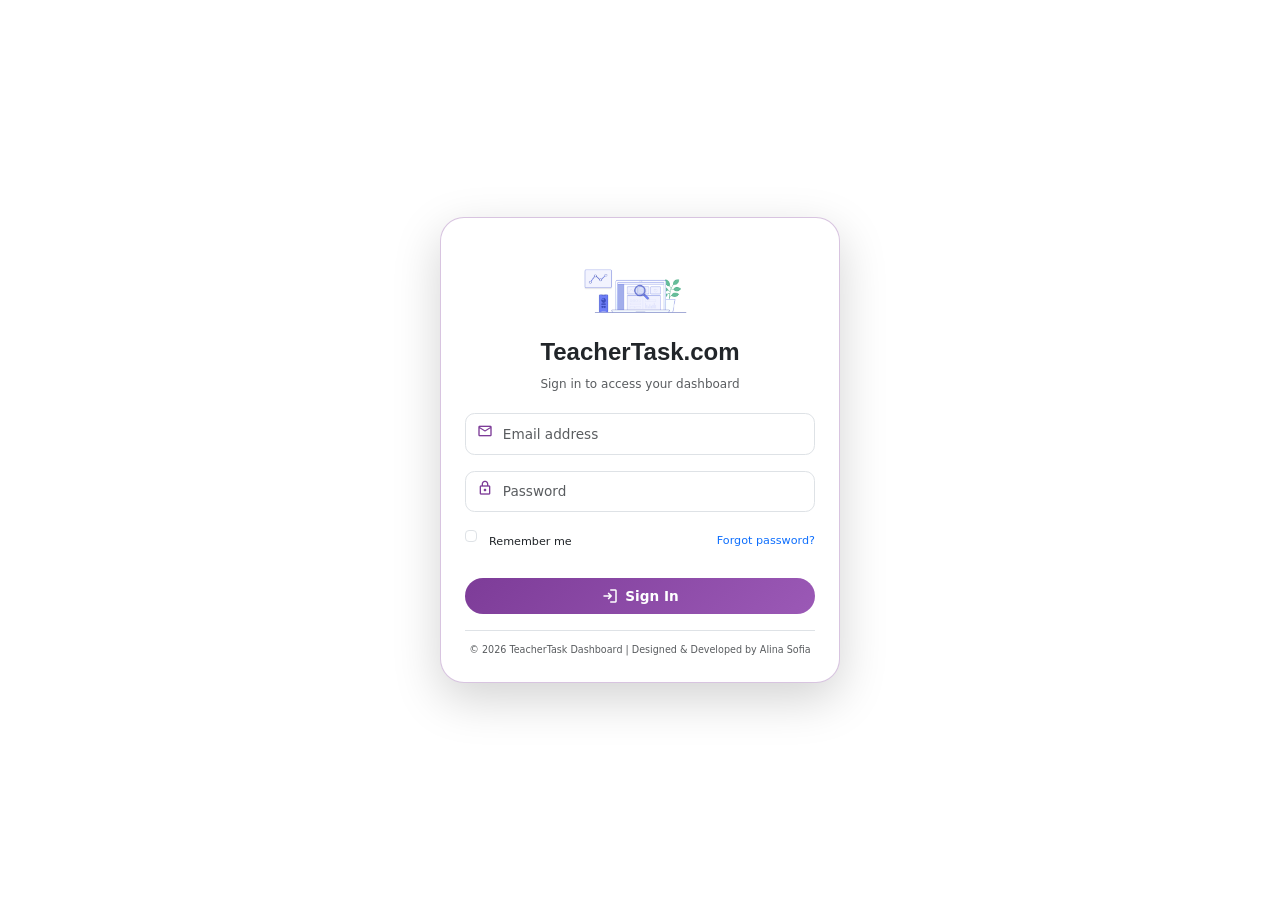
<file: index.html>
<!DOCTYPE html>
<html lang="en">
<head>
    <meta charset="UTF-8">
    <meta name="viewport" content="width=device-width, initial-scale=1.0, user-scalable=yes">
    <title>Login | TeacherTask</title>
    <!-- Boostrap CSS CDN -->
    <link href="https://cdn.jsdelivr.net/npm/bootstrap@5.3.8/dist/css/bootstrap.min.css" rel="stylesheet">

    <!-- Bootstrap Icon -->
    <link rel="stylesheet" href="https://cdn.jsdelivr.net/npm/bootstrap-icons@1.13.1/font/bootstrap-icons.min.css">

    <!-- Google Font API -->
    <link rel="preconnect" href="https://fonts.googleapis.com">
    <link href="https://fonts.googleapis.com/css2?family=Material+Symbols+Rounded:opsz,wght,FILL,GRAD@20..48,100..700,0..1,-50..200" rel="stylesheet">

    <!-- Custom CSS -->
    <link rel="stylesheet" href="css/style.css">
</head>
<body>
    <div class="login-wrapper">
        <div class="card-login-card shadow-lg">
            <div class="card-body">
                <div class="text-center mb-3">
                    <div class="logo-container">
                        <img src="img/teachertaskLogo.gif" alt="TeacherTask Logo">
                    </div>
                </div>
                <h3 class="login-title">TeacherTask.com</h3>
                <p class="text-muted text-center login-subtitle">Sign in to access your dashboard</p>
                
                <div id="loginContainer">
                    <div id="loginForm">
                        <!-- Login Form -->
                         <form id="loginForm" novalidate>
                            <div class="form-group mb-3">
                                <div class="login-group-icon">
                                    <span class="login-icon"><span class="material-symbols-rounded">mail</span></span>
                                    <input type="email" class="form-control" id="loginEmail" placeholder="Email address">
                                </div>
                                <div id="loginEmailError" class="error-feedback d-none"></div>
                            </div>
                            <div class="form-group mb-3">
                                <div class="login-group-icon">
                                    <span class="login-icon"><span class="material-symbols-rounded">lock</span></span>
                                    <input type="password" class="form-control" id="loginPassword" placeholder="Password">
                                </div>
                                <div id="loginPasswordError" class="error-feedback d-none"></div>
                            </div>
                            <div class="d-flex justify-content-between align-items-center mb-4">
                                <div class="form-check">
                                    <input class="form-check-input" type="checkbox" id="rememberCheck">
                                    <label class="form-check-label" for="rememberCheck">Remember me</label>
                                </div>
                                <a href="#" class="text-decoration-none forgot-link" id="forgotMock">Forgot password?</a>
                            </div>
                            <button type="submit" class="btn btn-primary btn-login w-100">
                                <span class="material-symbols-rounded">login</span> Sign In
                            </button>
                        </form>
                        <!-- footer -->
                         <div class="login-footer">
                            © 2026 TeacherTask Dashboard | Designed & Developed by Alina Sofia
                        </div>
                    </div>
                </div>
            </div>
        </div>

        <!-- error credential popup -->
        <div id="errorMessage" class="error-toast" style="display: none;">
            <div class="error-custom">
                <div class="d-flex align-items-center gap-2">
                    <span class="material-symbols-rounded text-info" id="errorIcon">warning</span>
                    <strong id="errorTitle" class="me-auto">Error</strong>
                    <button type="button" class="btn-close btn-close-sm" id="closeErrorBtn"></button>
                </div>
                <div class="mt-2 small" id="errorMsgContent">Invalid Credential</div>
            </div>
        </div>
    </div>


     <script>
        // hardcoded credentials
        const validCredentials = {
            email: "guru@smksubangjaya.edu.my",
            password: "password123"
        };

        function showError(message, type = "error") {
            const errorDiv = document.getElementById("errorMessage");
            const errorTitle = document.getElementById("errorTitle");
            const errorMsg = document.getElementById("errorMsgContent");
            const errorIcon = document.getElementById("errorIcon");

            errorIcon.classList.remove("text-warning", "text-success");

            if (type === "error") {
                errorTitle.innerText = "Login Failed";
                errorIcon.innerText = "warning";
                errorIcon.classList.add("text-warning");
                errorMsg.innerText = message;
            } else if (type === "success") {
                errorTitle.innerText = "Success";
                errorIcon.innerText = "check_circle";
                errorIcon.classList.add("text-success");
                errorMsg.innerText = message;
            } else {
                errorTitle.innerText = "Info";
                errorIcon.innerText = "info";
                errorMsg.innerText = message;
            }

            errorDiv.style.display = "flex";
            setTimeout(() => {
                errorDiv.style.display = "none";
            }, 3500);
        }

        function displayError(fieldId, message) {
            const errorDiv = document.getElementById(fieldId);
            if (errorDiv) {
                errorDiv.innerText = message;
                errorDiv.classList.remove("d-none");
            }
        }

        function clearLoginErrors() {
            const emailError = document.getElementById("loginEmailError");
            const passError = document.getElementById("loginPasswordError");
            if (emailError) emailError.classList.add("d-none");
            if (passError) passError.classList.add("d-none");
        }

        // email & pass submit
        const loginForm = document.getElementById("loginForm");
        loginForm.addEventListener("submit", function(e) {
            e.preventDefault();
            clearLoginErrors();
            
            let email = document.getElementById("loginEmail").value.trim();
            let password = document.getElementById("loginPassword").value;
            let hasError = false;
            
            if (!email) {
                displayError("loginEmailError", "Email address is required.");
                hasError = true;
            } else if (!email.includes("@") || !email.includes(".")) {
                displayError("loginEmailError", "Enter a valid email address.");
                hasError = true;
            }
            
            if (!password) {
                displayError("loginPasswordError", "Password cannot be empty.");
                hasError = true;
            }
            
            if (hasError) return;
            
            if (email === validCredentials.email && password === validCredentials.password) {
                showError("Login successful! Redirecting to dashboard...", "success");
                
                if (document.getElementById("rememberCheck").checked) {
                    localStorage.setItem("remembered_email", email);
                } else {
                    localStorage.removeItem("remembered_email");
                }
                
                setTimeout(() => {
                    window.location.href = "dashboard.html";
                }, 1200);
            } else {
                showError("Invalid email or password. Please try again.", "error");
                displayError("loginPasswordError", "Wrong email or password.");
            }
        });

        // remember me 
        const rememberedEmail = localStorage.getItem("remembered_email");
        if (rememberedEmail) {
            document.getElementById("loginEmail").value = rememberedEmail;
            document.getElementById("rememberCheck").checked = true;
        }

        // forogt password
        document.getElementById("forgotMock").addEventListener("click", (e) => {
            e.preventDefault();
            showError("Demo: Use guru@smksubangjaya.edu.my / password123", "info");
        });

        // close error notification
        document.getElementById("closeErrorBtn").addEventListener("click", () => {
            document.getElementById("errorMessage").style.display = "none";
        });
    </script>
</body>
</html>
</file>
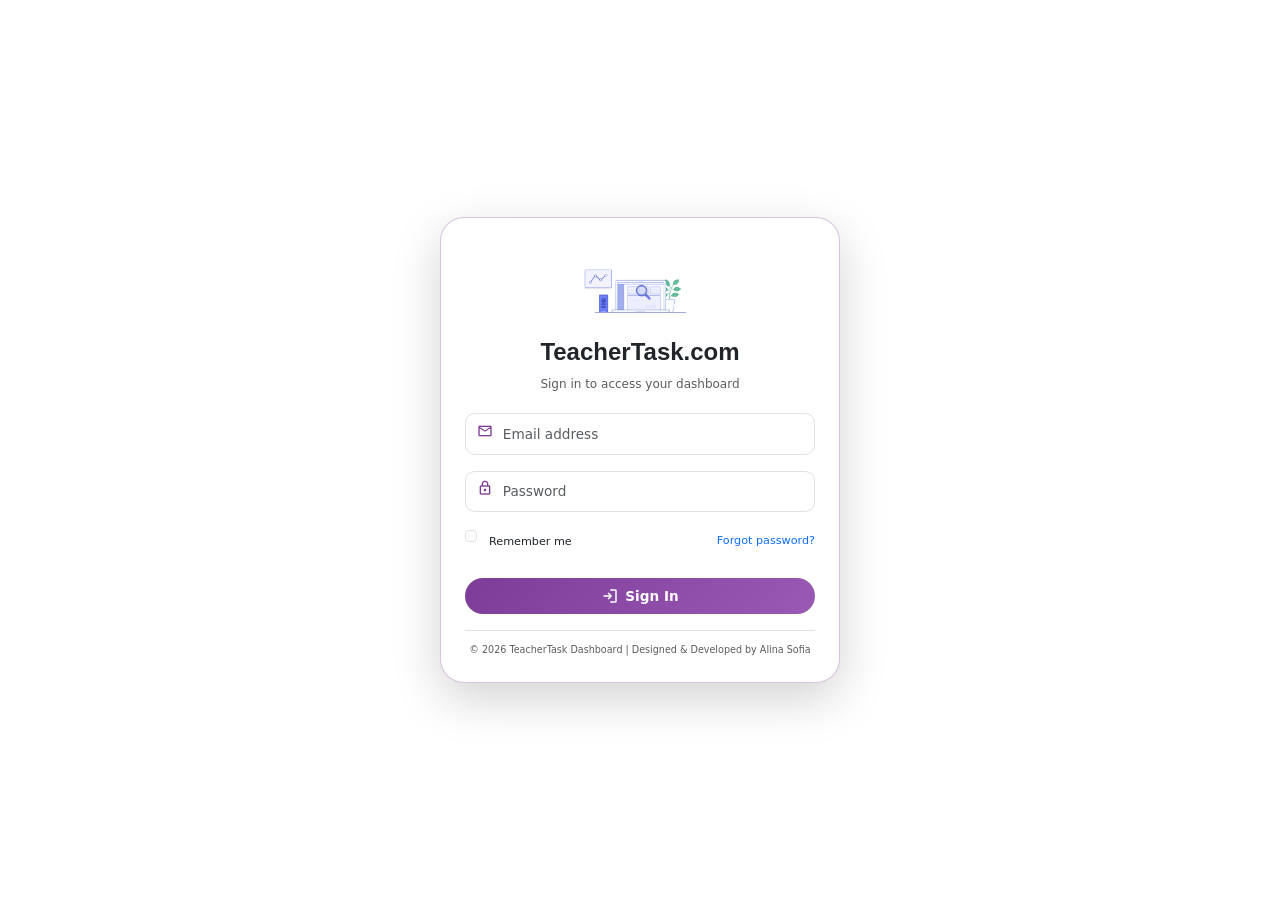
<file: indexLogin.html>
<!DOCTYPE html>
<html lang="en">
<head>
    <meta charset="UTF-8">
    <meta name="viewport" content="width=device-width, initial-scale=1.0, user-scalable=yes">
    <title>Login | TeacherTask</title>
    <!-- Boostrap CSS CDN -->
    <link href="https://cdn.jsdelivr.net/npm/bootstrap@5.3.8/dist/css/bootstrap.min.css" rel="stylesheet">

    <!-- Bootstrap Icon -->
    <link rel="stylesheet" href="https://cdn.jsdelivr.net/npm/bootstrap-icons@1.13.1/font/bootstrap-icons.min.css">

    <!-- Google Font API -->
    <link rel="preconnect" href="https://fonts.googleapis.com">
    <link href="https://fonts.googleapis.com/css2?family=Material+Symbols+Rounded:opsz,wght,FILL,GRAD@20..48,100..700,0..1,-50..200" rel="stylesheet">

    <!-- Custom CSS -->
    <link rel="stylesheet" href="css/style.css">
</head>
<body>
    <div class="login-wrapper">
        <div class="card-login-card shadow-lg">
            <div class="card-body">
                <div class="text-center mb-3">
                    <div class="logo-container">
                        <img src="img/teachertaskLogo.gif" alt="TeacherTask Logo">
                    </div>
                </div>
                <h3 class="login-title">TeacherTask.com</h3>
                <p class="text-muted text-center login-subtitle">Sign in to access your dashboard</p>
                
                <div id="loginContainer">
                    <div id="loginForm">
                        <!-- Login Form -->
                         <form id="loginForm" novalidate>
                            <div class="form-group mb-3">
                                <div class="login-group-icon">
                                    <span class="login-icon"><span class="material-symbols-rounded">mail</span></span>
                                    <input type="email" class="form-control" id="loginEmail" placeholder="Email address">
                                </div>
                                <div id="loginEmailError" class="error-feedback d-none"></div>
                            </div>
                            <div class="form-group mb-3">
                                <div class="login-group-icon">
                                    <span class="login-icon"><span class="material-symbols-rounded">lock</span></span>
                                    <input type="password" class="form-control" id="loginPassword" placeholder="Password">
                                </div>
                                <div id="loginPasswordError" class="error-feedback d-none"></div>
                            </div>
                            <div class="d-flex justify-content-between align-items-center mb-4">
                                <div class="form-check">
                                    <input class="form-check-input" type="checkbox" id="rememberCheck">
                                    <label class="form-check-label" for="rememberCheck">Remember me</label>
                                </div>
                                <a href="#" class="text-decoration-none forgot-link" id="forgotMock">Forgot password?</a>
                            </div>
                            <button type="submit" class="btn btn-primary btn-login w-100">
                                <span class="material-symbols-rounded">login</span> Sign In
                            </button>
                        </form>
                        <!-- footer -->
                         <div class="login-footer">
                            © 2026 TeacherTask Dashboard | Designed & Developed by Alina Sofia
                        </div>
                    </div>
                </div>
            </div>
        </div>

        <!-- error credential popup -->
        <div id="errorMessage" class="error-toast" style="display: none;">
            <div class="error-custom">
                <div class="d-flex align-items-center gap-2">
                    <span class="material-symbols-rounded text-info" id="errorIcon">warning</span>
                    <strong id="errorTitle" class="me-auto">Error</strong>
                    <button type="button" class="btn-close btn-close-sm" id="closeErrorBtn"></button>
                </div>
                <div class="mt-2 small" id="errorMsgContent">Invalid Credentials</div>
            </div>
        </div>
    </div>


     <script>
        // hardcoded credentials
        const validCredentials = {
            email: "guru@smksubangjaya.edu.my",
            password: "password123"
        };

        function showError(message, type = "error") {
            const errorDiv = document.getElementById("errorMessage");
            const errorTitle = document.getElementById("errorTitle");
            const errorMsg = document.getElementById("errorMsgContent");
            const errorIcon = document.getElementById("errorIcon");

            errorIcon.classList.remove("text-warning", "text-success");

            if (type === "error") {
                errorTitle.innerText = "Login Failed";
                errorIcon.innerText = "warning";
                errorIcon.classList.add("text-warning");
                errorMsg.innerText = message;
            } else if (type === "success") {
                errorTitle.innerText = "Success";
                errorIcon.innerText = "check_circle";
                errorIcon.classList.add("text-success");
                errorMsg.innerText = message;
            } else {
                errorTitle.innerText = "Info";
                errorIcon.innerText = "info";
                errorMsg.innerText = message;
            }

            errorDiv.style.display = "flex";
            setTimeout(() => {
                errorDiv.style.display = "none";
            }, 3500);
        }

        function displayError(fieldId, message) {
            const errorDiv = document.getElementById(fieldId);
            if (errorDiv) {
                errorDiv.innerText = message;
                errorDiv.classList.remove("d-none");
            }
        }

        function clearLoginErrors() {
            const emailError = document.getElementById("loginEmailError");
            const passError = document.getElementById("loginPasswordError");
            if (emailError) emailError.classList.add("d-none");
            if (passError) passError.classList.add("d-none");
        }

        // email & pass submit
        const loginForm = document.getElementById("loginForm");
        loginForm.addEventListener("submit", function(e) {
            e.preventDefault();
            clearLoginErrors();
            
            let email = document.getElementById("loginEmail").value.trim();
            let password = document.getElementById("loginPassword").value;
            let hasError = false;
            
            if (!email) {
                displayError("loginEmailError", "Email address is required.");
                hasError = true;
            } else if (!email.includes("@") || !email.includes(".")) {
                displayError("loginEmailError", "Enter a valid email address.");
                hasError = true;
            }
            
            if (!password) {
                displayError("loginPasswordError", "Password cannot be empty.");
                hasError = true;
            }
            
            if (hasError) return;
            
            if (email === validCredentials.email && password === validCredentials.password) {
                showError("Login successful! Redirecting to dashboard...", "success");
                
                if (document.getElementById("rememberCheck").checked) {
                    localStorage.setItem("remembered_email", email);
                } else {
                    localStorage.removeItem("remembered_email");
                }
                
                setTimeout(() => {
                    window.location.href = "dashboard.html";
                }, 1200);
            } else {
                showError("Invalid email or password. Please try again.", "error");
                displayError("loginPasswordError", "Wrong email or password.");
            }
        });

        // remember me 
        const rememberedEmail = localStorage.getItem("remembered_email");
        if (rememberedEmail) {
            document.getElementById("loginEmail").value = rememberedEmail;
            document.getElementById("rememberCheck").checked = true;
        }

        // forogt password
        document.getElementById("forgotMock").addEventListener("click", (e) => {
            e.preventDefault();
            showError("Demo: Use guru@smksubangjaya.edu.my / password123", "info");
        });

        // close error notification
        document.getElementById("closeErrorBtn").addEventListener("click", () => {
            document.getElementById("errorMessage").style.display = "none";
        });
    </script>
</body>
</html>
</file>
<file: css/style.css>
body {
    overflow-x: hidden;
    background-color: var(--bs-body-bg);
    transition: background-color 0.2s;
}
/* login paege design */
.login-wrapper{
    min-height: 100vh;
    display: flex;
    align-items: center;
    justify-content: center;
    padding: 1rem;
    background: var(--bs-body-bg);
}
.card-login-card{
    max-width: 400px;
    width: 100%;
    border-radius: 1.5rem;
    background: var(--bs-body-bg);
    border: 1px solid rgba(125, 60, 152, 0.3);
    transition: transform 0.3s ease, box-shadow 0.3 ease;
}
.card-login-card:hover{
    transform: translateY(-4px);
    box-shadow: 0 12px 28px rgb(125, 60, 152, 0.2);
}

.card-login-card .card-body{
    padding: 1.5rem !important;
}
.logo-container{
    width: 125px;
    height: 80px;
    margin: 0 auto;
    display: flex;
    align-items: center;
    justify-content: center;
}
.logo-container img{
    width: 100%;
    height: auto;
    object-fit: contain;
}

.login-title{
    font-weight: 700;
    font-size: 1.5rem;
    text-align: center;
    margin: 0.5rem 0.25rem;
    font-family: "Open Sans", sans-serif;
}
.login-subtitle{
    font-size: 0.75rem;
    margin-bottom: 1.25rem;
}

.form-group{
    margin-bottom: 0.7rem;
}
.login-group-icon{
    position: relative;
}

.login-group-icon .form-control{
    padding: 0.6rem 0.8rem 0.6rem 2.3rem;
    border-radius: 0.6rem;
    border: 1.5px solid var(--bs-border-color);
    font-size: 0.85rem;
    background: var(--bs-body-bg);
    transition: all 0.2s;
}

.login-group-icon .form-control:focus {
    border-color: #7d3c98;
    box-shadow: 0 0 0 3px rgba(125, 60, 152, 0.2);
    outline: none;
}

.login-icon {
    position: absolute;
    left: 12px;
    top: 50%;
    transform: translateY(-50%);
    z-index: 10;
    color: #7d3c98;
}

.login-icon .material-symbols-rounded {
        font-size: 16px;
}
    
.form-check-input {
    width: 0.75rem;
    height: 0.75rem;
    margin-top: 0.1rem;
}

.form-check-label {
    font-size: 0.7rem;
}

.forgot-link {
    font-size: 0.7rem;
}

.btn-login {
    border-radius: 2rem;
    padding: 0.5rem;
    font-weight: 600;
    font-size: 0.85rem;
    display: flex;
    align-items: center;
    justify-content: center;
    gap: 6px;
    background: linear-gradient(135deg, #7d3c98, #9b59b6);
    border: none;
    transition: all 0.3s ease;
}

.btn-login:hover {
    transform: translateY(-2px);
    box-shadow: 0 5px 15px rgba(125, 60, 152, 0.3);
    background: linear-gradient(135deg, #6a2a8a, #8e44ad);
}

.btn-login .material-symbols-rounded {
    font-size: 18px;
}

.error-feedback {
    font-size: 0.65rem;
    margin-top: 0.25rem;
    padding-left: 0.6rem;
    border-left: 3px solid #dc3545;
    animation: fadeInError 0.25s ease;
    color: #dc3545;
}

@keyframes fadeInError {
    from {
        opacity: 0;
        transform: translateY(-4px);
    }
    to {
        opacity: 1;
        transform: translateY(0);
    }
}

.login-footer {
    margin-top: 1rem;
    text-align: center;
    font-size: 0.6rem;
    color: var(--bs-secondary-color);
    padding-top: 0.75rem;
    border-top: 1px solid var(--bs-border-color);
}

.error-toast {
    position: fixed;
    bottom: 20px;
    right: 20px;
    z-index: 1090;
    min-width: 280px;
    max-width: 350px;
}

.error-custom {
    background: var(--bs-body-bg);
    border-radius: 0.75rem;
    border-left: 4px solid;
    padding: 0.75rem 1rem;
    box-shadow: 0 4px 12px rgba(167, 129, 243, 0.509);
}

/* responsive login for mobile device */
@media (max-width: 768px) {
    .card-login-card {
        max-width: 380px;
    }
    
    .card-login-card .card-body {
        padding: 1.25rem !important;
    }
    .login-title {
        font-size: 1.3rem;
    }
    
    .logo-container {
        width: 70px;
        height: 60px;
    }
}
@media (max-width: 576px) {
    .login-wrapper {
        padding: 0.75rem;
    }
    
    .card-login-card {
        max-width: 100%;
        border-radius: 1rem;
    }
    
    .card-login-card .card-body {
        padding: 1rem !important;
    }
    .login-title {
        font-size: 1.2rem;
    }
    
    .login-subtitle {
        font-size: 0.7rem;
    }    
    .login-group-icon .form-control {
        padding: 0.5rem 0.7rem 0.5rem 2.1rem;
        font-size: 0.8rem;
    }
    
    .login-icon .material-symbols-rounded {
        font-size: 16px;
    }
    .btn-login {
        padding: 0.4rem;
        font-size: 0.8rem;
    }
    
    .form-check-label,
    .forgot-link {
        font-size: 0.65rem;
    }
    
    .login-footer {
        font-size: 0.55rem;
    }
    .error-toast {
        left: 20px;
        right: 20px;
        bottom: 20px;
        max-width: calc(100% - 40px);
    }
}

@media (max-width: 380px) {
    .login-buttons {
        gap: 0.3rem;
    }    
    .form-check-label, .forgot-link {
        font-size: 0.6rem;
    }
}    

.main-content {
    transition: margin-left 0.3s ease, transform 0.3s ease;
    padding: 1rem;
}

.open-sans-title, .open-sans-text {
    font-family: "Open Sans", sans-serif;
    font-optical-sizing: auto;
    font-weight: 700;
    font-style: normal;
    font-variation-settings: "wdth" 100;
}
/* sidebar */
.custom-sidebar {
    position: fixed;
    top: 0;
    left: 0;
    height: 100vh;
    width: 280px;
    box-shadow: 2px 0 5px rgba(0, 0, 0, 0.1);
    transform: translateX(-100%);
    transition: transform 0.3s ease;
    z-index: 1040;
    overflow-y: auto;
    display: flex;
    flex-direction: column;
    background-color: var(--bs-body-bg);
}

.custom-sidebar.show-desktop, .custom-sidebar.show-mobile {
    transform: translateX(0);
}

.main-content.pushed {
    margin-left: 280px;
}

@media (max-width: 767.98px) {
    .main-content.pushed {
        margin-left: 0 !important;
        transform: translateX(280px);
        transition: transform 0.3s ease;
    }
}
/* sidebar */
.sidebar-header {
    padding: 1rem;
    font-weight: bold;
    border-bottom: 1px solid var(--bs-border-color);
    display: flex;
    justify-content: space-between;
    align-items: center;
    background-color: var(--bs-body-bg);
    position: sticky;
    top: 0;
    z-index: 10;
}

.menu-item {
    display: flex;
    align-items: center;
    gap: 12px;
    cursor: pointer;
    padding: 0.75rem 1rem;
    transition: background 0.2s;
    border-radius: 8px;
    margin: 4px 8px;
    color: inherit;
    text-decoration: none;
}

.material-symbols-rounded {
    font-size: 24px;
    font-variation-settings: 'FILL' 0, 'wght' 400, 'GRAD' 0, 'opsz' 24;
}

.menu-item:hover, .menu-item.active {
    background-color: var(--bs-primary-bg-subtle);
    color: var(--bs-primary);
}

.menu-item i {
    width: 24px;
    font-size: 1.2rem;
}

.sidebar-menu {
    flex: 1;
    overflow-y: auto;
    scrollbar-width: none;
}

.sidebar-menu::-webkit-scrollbar {
    display: none;
}

.sidebar-profile {
    border-top: 1px solid var(--bs-border-color);
    background-color: var(--bs-body-bg);
}

.sidebar-overlay {
    display: none;
    position: fixed;
    inset: 0;
    background-color: rgba(0, 0, 0, 0.4);
    z-index: 1035;
}

.sidebar-overlay.show {
    display: block;
}

/* dashboard page border design */
.dash-hero {
    border-radius: 10px;
    background: linear-gradient(90deg, rgba(83, 47, 229, 0.854), rgba(135, 57, 238, 0.731));
    border: 1px solid rgba(0, 0, 0, 0.3);
}

@property --rotation {
    syntax: "<angle>";
    initial-value: 0deg;
    inherits: false;
}

.dashboard-card {
    position: relative;
    border-radius: 1rem;
    cursor: pointer;
    overflow: hidden;
    background: var(--bs-body-bg);
    z-index: 1;
    transition: transform 0.3s ease, box-shadow 0.3s ease;
}

.dashboard-card:hover {
    transform: translateY(-6px);
    box-shadow: 0 10px 25px rgba(0, 0, 0, 0.15);
}

.dashboard-card::before {
    content: "";
    position: absolute;
    inset: -2px;
    border-radius: inherit;
    background: linear-gradient(
        var(--rotation),
        #5915f7,
        #eff0fa
    );
    z-index: -2;
    animation: spin 4s linear infinite;
}

.dashboard-card::after {
    content: "";
    position: absolute;
    inset: 2px;
    border-radius: inherit;
    background: var(--bs-body-bg);
    z-index: -1;
}

@keyframes spin {
    0% {
        --rotation: 0deg;
    }
    100% {
        --rotation: 360deg;
    }
}
.pending-card {
    transform: translateY(-4px);
    box-shadow: 0 8px 20px rgba(139, 92, 246, 0.15);
    border: 3px solid #7d3c98;
    border-color: #7d3c98;
    border-radius: 1rem;
}
.chart-card {
    transform: translateY(-4px);
    box-shadow: 0 8px 20px rgba(139, 92, 246, 0.15);
    border: 3px solid #7d3c98;
    border-color: #7d3c98;
    border-radius: 1rem;
}

.bar-card {
    transform: translateY(-4px);
    box-shadow: 0 8px 20px rgba(139, 92, 246, 0.15);
    border: 3px solid #7d3c98;
    border-color: #7d3c98;
    border-radius: 1rem;
    position: relative !important;
}
.profile-card{
    transform: translateY(-4px);
    box-shadow: 0 8px 20px rgba(139, 92, 246, 0.15);
    border: 3px solid #7d3c98;
    border-color: #7d3c98;
    border-radius: 1rem;
    overflow: hidden;
}
/* classes card border */
.class-card {
    border-color: #7104f6;
    border: 3px solid #8d1dba;
    border-radius: 1rem;
    box-shadow: 0 8px 20px rgba(139, 92, 246, 0.15);
    transition: all 0.3s ease;
}

.search-icon {
    position: absolute;
    left: 12px;
    top: 50%;
    transform: translateY(-50%);
    color: var(--bs-secondary-color);
    z-index: 1;
}

.search-input {
    padding-left: 40px;
}


.data-table th {
    font-weight: 600;
}

.badge-pending { background-color: #ffc107; color: #000; }
.badge-completed { background-color: #198754; color: #fff; }
.badge-inprogress { background-color: #0d6efd; color: #fff; }

.page-content {
    display: none;
}

.page-content.active-page {
    display: block;
}

.btn-top {
    object-fit: cover;
}
/* my tasks page */
.status-completed {
    background-color: #198754;
    color: white;
    padding: 4px 10px;
    border-radius: 20px;
    font-size: 12px;
    font-weight: 500;
    display: inline-block;
}

.status-progress {
    background-color: #0d6efd;
    color: white;
    padding: 4px 10px;
    border-radius: 20px;
    font-size: 12px;
    font-weight: 500;
    display: inline-block;
}

.status-pending {
    background-color: #ffc107;
    color: black;
    padding: 4px 10px;
    border-radius: 20px;
    font-size: 12px;
    font-weight: 500;
    display: inline-block;
}
/* navbar */
.navbar{
    padding: 0 8px;
}
</file>
